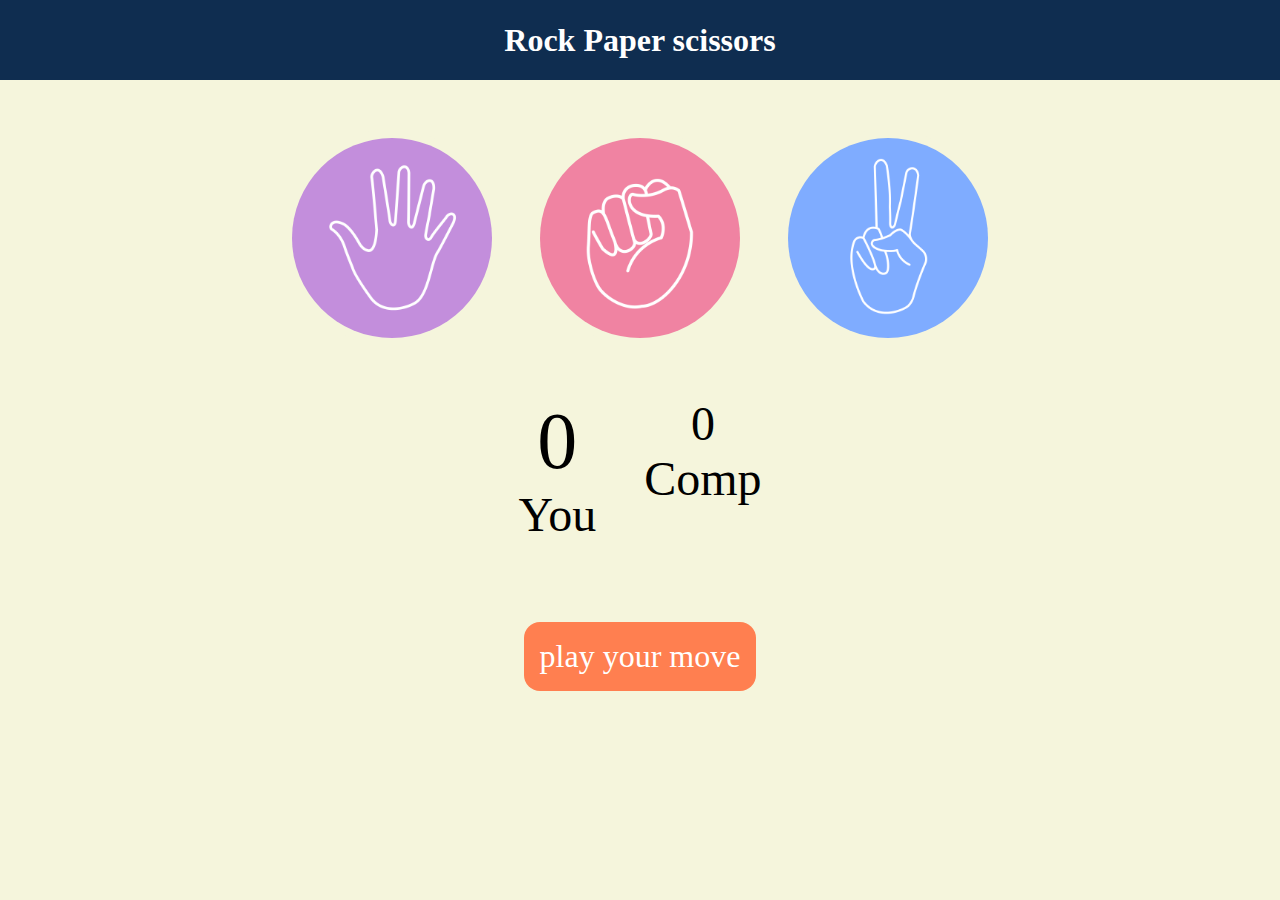
<file: index.html>
<!DOCTYPE html>
<html lang="en">
<head>
    <meta charset="UTF-8">
    <meta name="viewport" content="width=device-width, initial-scale=1.0">
    <title>Rock Paper scissors game</title>
    <link rel="stylesheet" href="game.css">
</head>  
<body>
    <h1> Rock Paper scissors</h1>
    <div class="choices">
        <div class="choice" id="paper">
            <img src="paper.png" />
        </div>
        <div class="choice" id="rock">
            <img src="rock.png" />
        </div>
        <div class="choice" id="scissor">
            <img src="scissors.png" />
        </div>
    </div>
    <div class="score-board">
        <div class="score">
            <p id="user-score">0</p>
            <p>You</p>
        </div>
        <div class="score">
            <p id ="comp-score">0</p>
            <p>Comp</p>
        </div>
    </div>
    <div class="msg container">
    <p id="msg"> play your move</p>
    </div>
<script src ="game.js"></script>
</body>
</html>
</file>
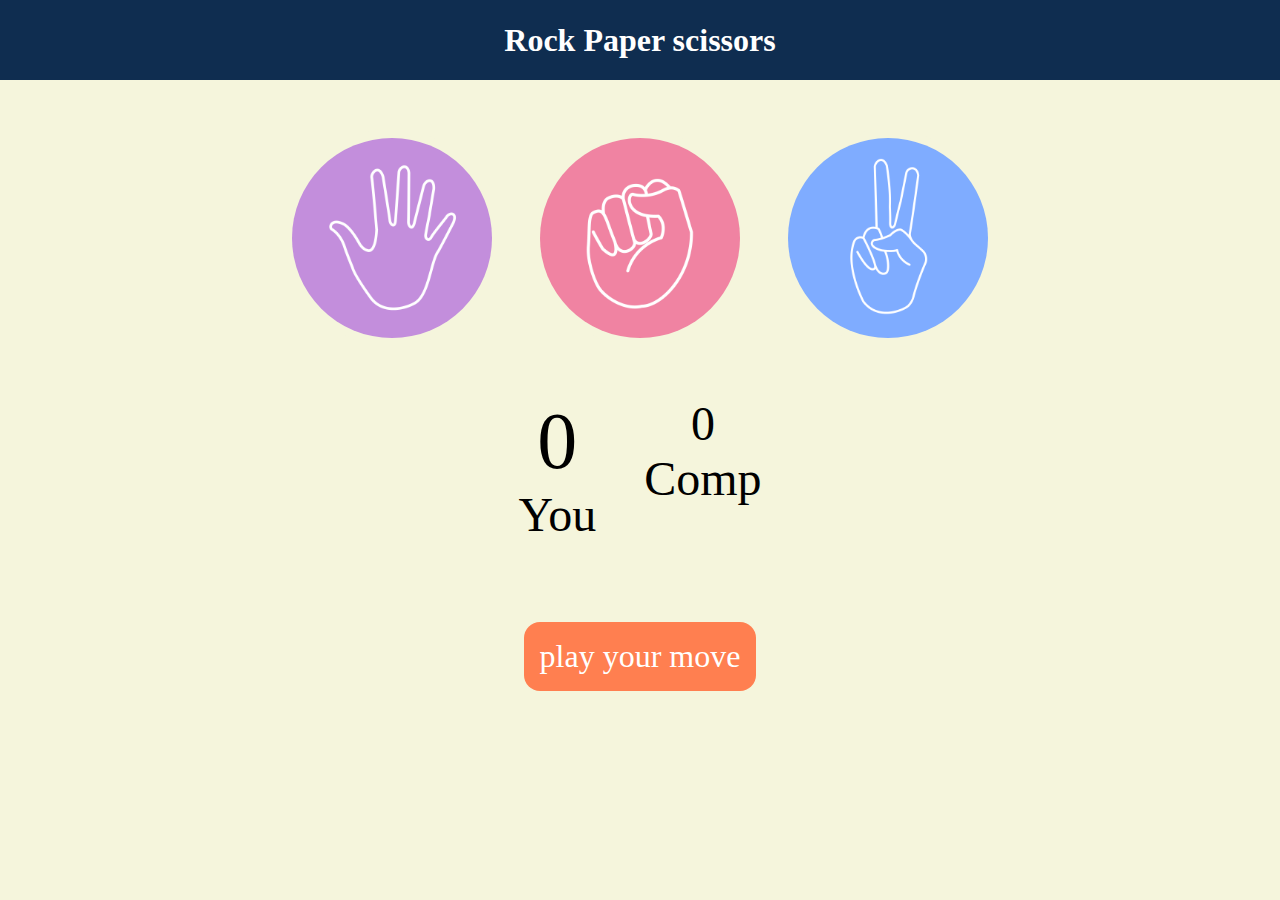
<file: game.html>
<!DOCTYPE html>
<html lang="en">
<head>
    <meta charset="UTF-8">
    <meta name="viewport" content="width=device-width, initial-scale=1.0">
    <title>Rock Paper scissors game</title>
    <link rel="stylesheet" href="game.css">
</head>  
<body>
    <h1> Rock Paper scissors</h1>
    <div class="choices">
        <div class="choice" id="paper">
            <img src="paper.png" />
        </div>
        <div class="choice" id="rock">
            <img src="rock.png" />
        </div>
        <div class="choice" id="scissor">
            <img src="scissors.png" />
        </div>
    </div>
    <div class="score-board">
        <div class="score">
            <p id="user-score">0</p>
            <p>You</p>
        </div>
        <div class="score">
            <p id ="comp-score">0</p>
            <p>Comp</p>
        </div>
    </div>
    <div class="msg container">
    <p id="msg"> play your move</p>
    </div>
<script src ="game.js"></script>
</body>
</html>
</file>
<file: game.css>
*{
    margin: 0;
    padding: 0;
    text-align:center ;
    background-color: beige;
}

h1{
    background-color:#0f2d50;
    color: #ffff;
    height: 5rem;
    line-height: 5rem;
    text-align:center ;
    
}
.choice:hover{
    opacity: 50%;
    background-color:crimson;
}
.choice{
    height: 220px;
    width: 200px;
    display: flex;
    justify-content: center;
    align-items: center;
    border-radius: 50%;
    
   
}
img{
    height: 200px;
    width: 200px;
   object-fit: cover;
   border-radius:50%;

    

}
.choices{
    display:flex;
    justify-content: center;
    align-items: center;
    gap:3rem;
    margin-top: 3rem;
}
.score-board{
    display: inline-flex;
    font-size: 3rem;
    margin-top: 3rem;
    gap: 3rem;
    margin-bottom: 5rem;


}
#user-score,#compscore{
    font-size: 5rem;
}

.msg container{
    margin-top: 40%;
}

#msg{
    background-color: coral;
    color: #ffff;
    font-size: 2rem;
    display: inline-block;
    align-items: end;
    padding: 1rem;
    border-radius: 1rem;
    

}
</file>
